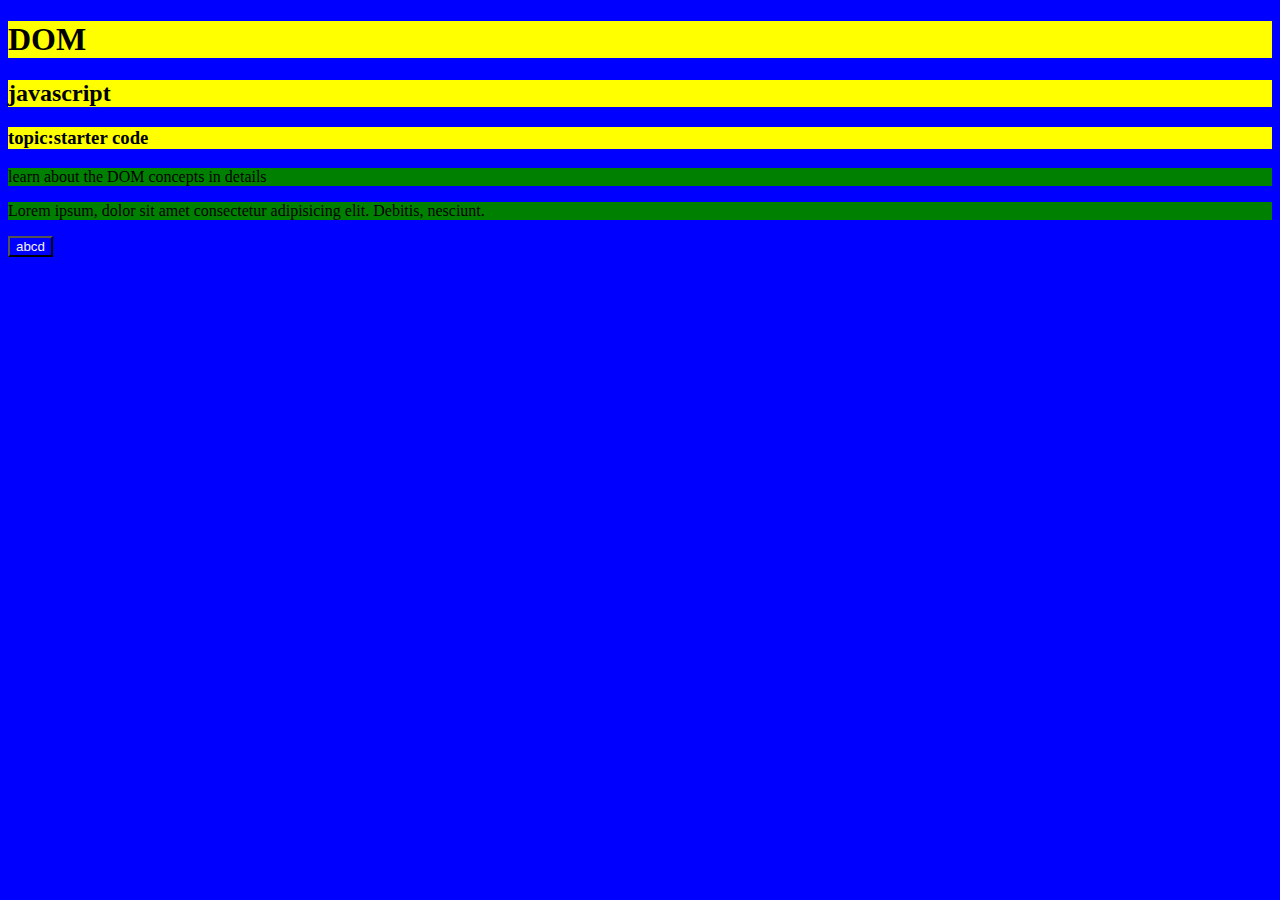
<file: DOM/index.html>
<!DOCTYPE html>
<html lang="en">
  <head>
    <meta charset="UTF-8" />
    <meta name="viewport" content="width=device-width, initial-scale=1.0" />
    <link rel="stylesheet" href="index.css">
    <title>DOM</title>
  </head>
  <body>
    <header>
        <h1 class="id">
            DOM
        </h1>
        <h2 class="id">javascript</h2>
        <h3 class="id">topic:starter code</h3>
        <p>learn about the DOM concepts in details</p>
        <p>Lorem ipsum, dolor sit amet consectetur adipisicing elit. Debitis, nesciunt.</p>
    </header>
    <button class="click">click me!</button>
  </body>
  <script src="DOM_modification.js"></script>
  <script src="domProperties.js"></script>
  
  <!-- if we put the script before body it will show null. as if we put script before it will not access   DOM -->
</html>
</file>
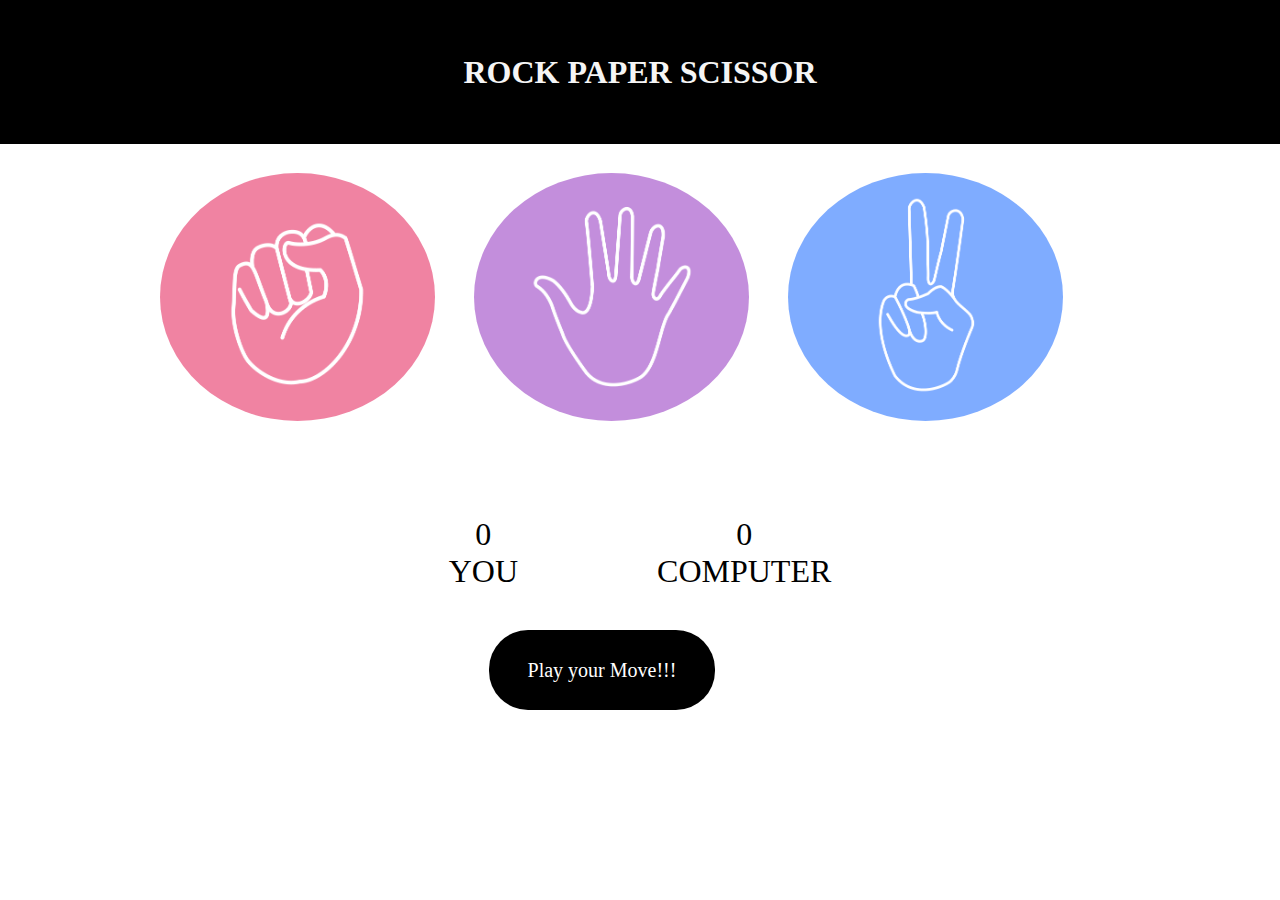
<file: project/index.html>
<!DOCTYPE html>
<html lang="en">
<head>
    <meta charset="UTF-8">
    <meta name="viewport" content="width=device-width, initial-scale=1.0">
    <title>Rock Paper Scissor</title>
    <link rel="stylesheet" href="index.css">
</head>
<body>
    <header>
        <h1>ROCK PAPER SCISSOR</h1>
    </header>
    <section class="options">
    <div class="choices">
      <div class="choice"  id="rock" >
        <img src="images\rock.png" alt="">
    </div>
       <div class="choice" id="paper">
        <img   src="images\paper.png" alt="">
    </div>
       <div class="choice" id="scissor">
        <img   src="images\scissors.png" alt="">
    </div>
</section>
       
    </div>
    <div class="scoreboard">
        <div class="score">
            <p id="user">0</p>
            <p>YOU</p>
        </div>
        <div class="score">
            <p id="comp">0</p>
            <p>COMPUTER</p>
        </div>
    </div>
    <div class="message">
        <p id="msg">Play your Move!!!</p>
    </div>
</body>
<script src="java.js"></script>
</html>04
</file>
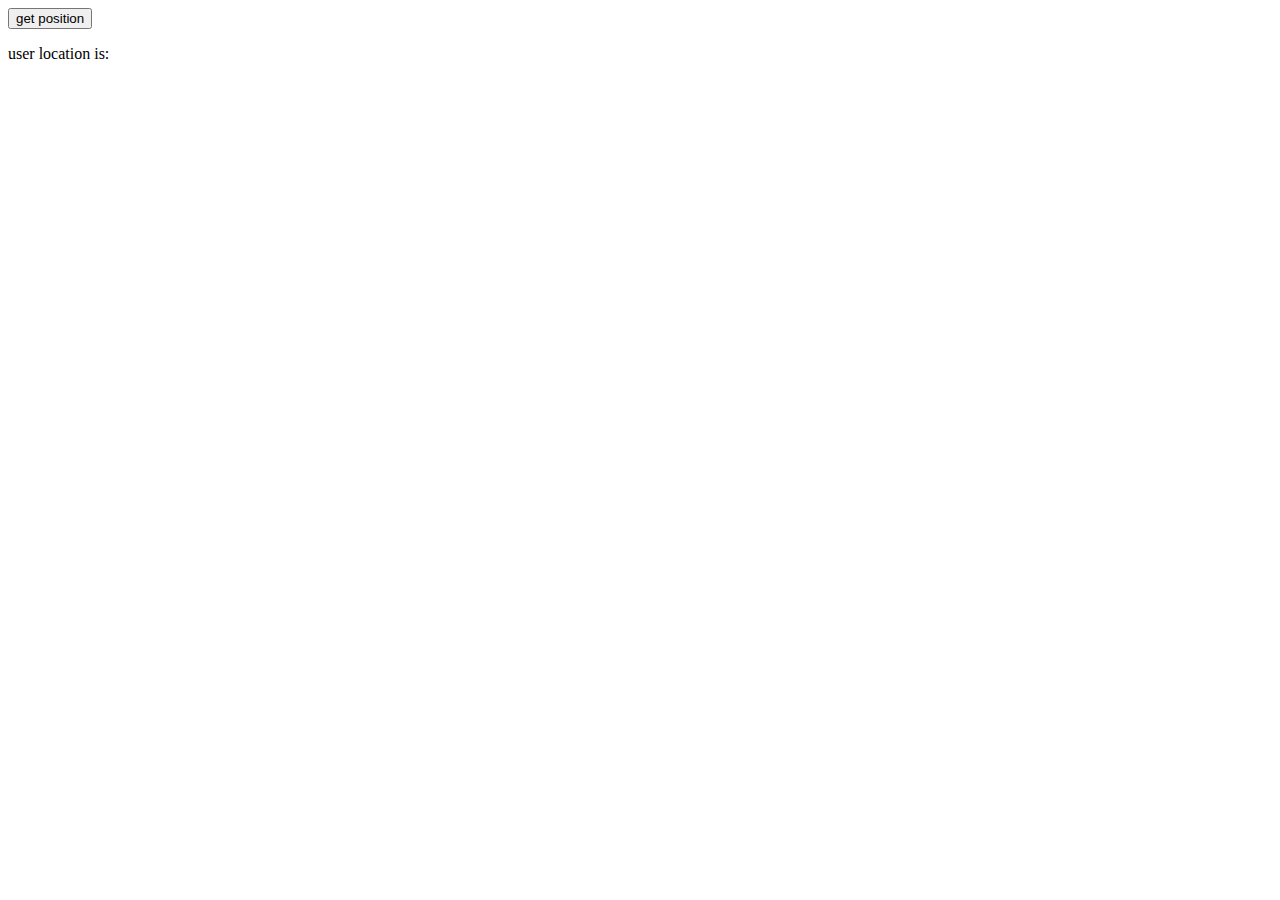
<file: current location/position.html>
<!DOCTYPE html>
<html lang="en">
<head>
    <meta charset="UTF-8">
    <meta name="viewport" content="width=device-width, initial-scale=1.0">
    <title>longitude and latitude of the user</title>
</head>
<body>
    <button class="positionuser">get position</button>

    <p class="location">user location is:</p>
</body>
<script src="postion.js"></script>
</html>
</file>
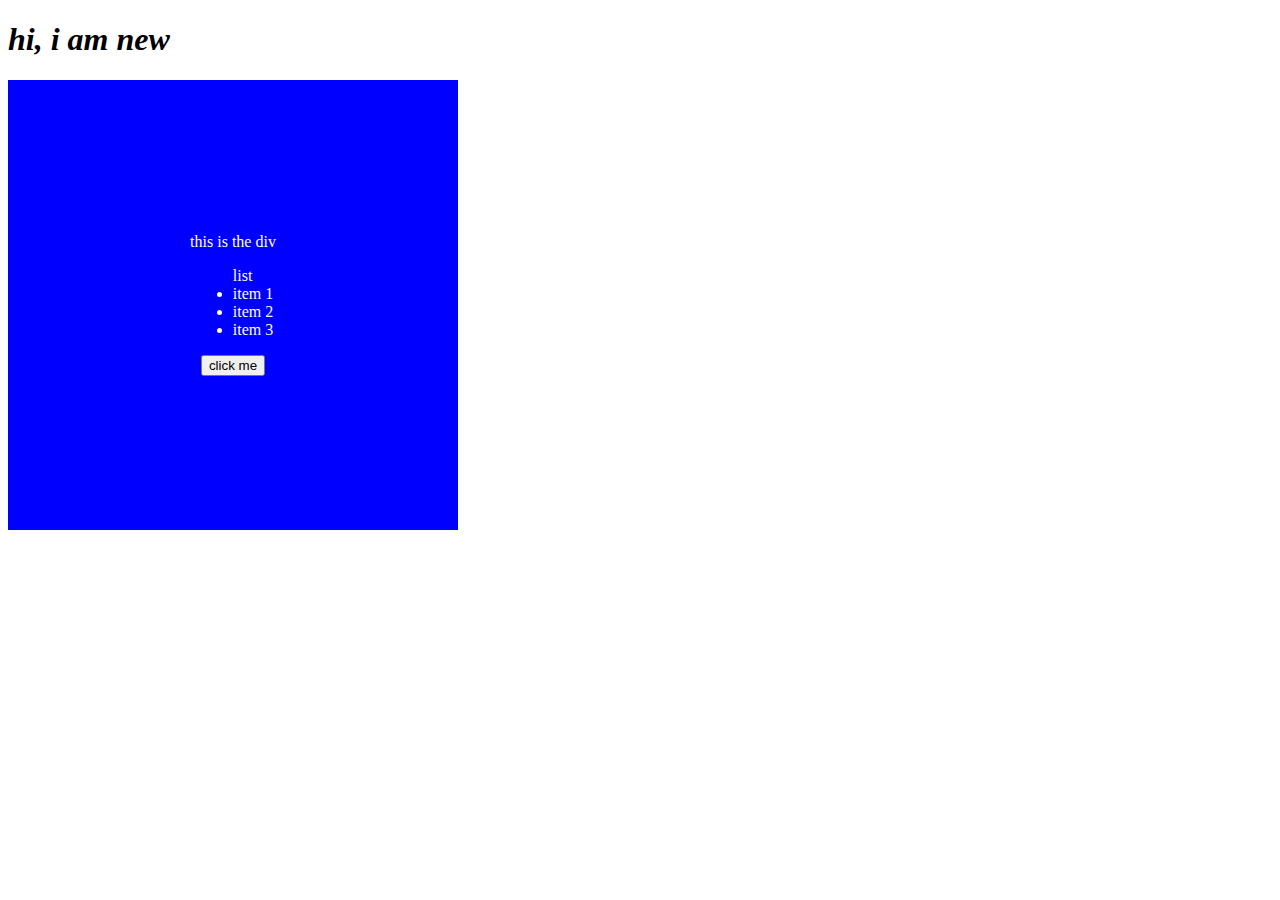
<file: DOM/attribute.html>
<!DOCTYPE html>
<html lang="en">
<head>
    <meta charset="UTF-8">
    <meta name="viewport" content="width=device-width, initial-scale=1.0">
    <title>attribute</title>
    <link rel="stylesheet" href="attribute.css">
</head>
<body>
    <div id="box" name="jsdiv">this is the div
        <ul>list
            <li>item 1</li>
            <li>item 2</li>
            <li>item 3</li>
        </ul>
    </div>
    <p class="para">this is the line</p>
    
</body>
<!-- <script src="attribute.js"></script>  -->
<script src="insertElement.js"></script>
<!-- <script src="classList.js"></script> -->
</html>
</file>
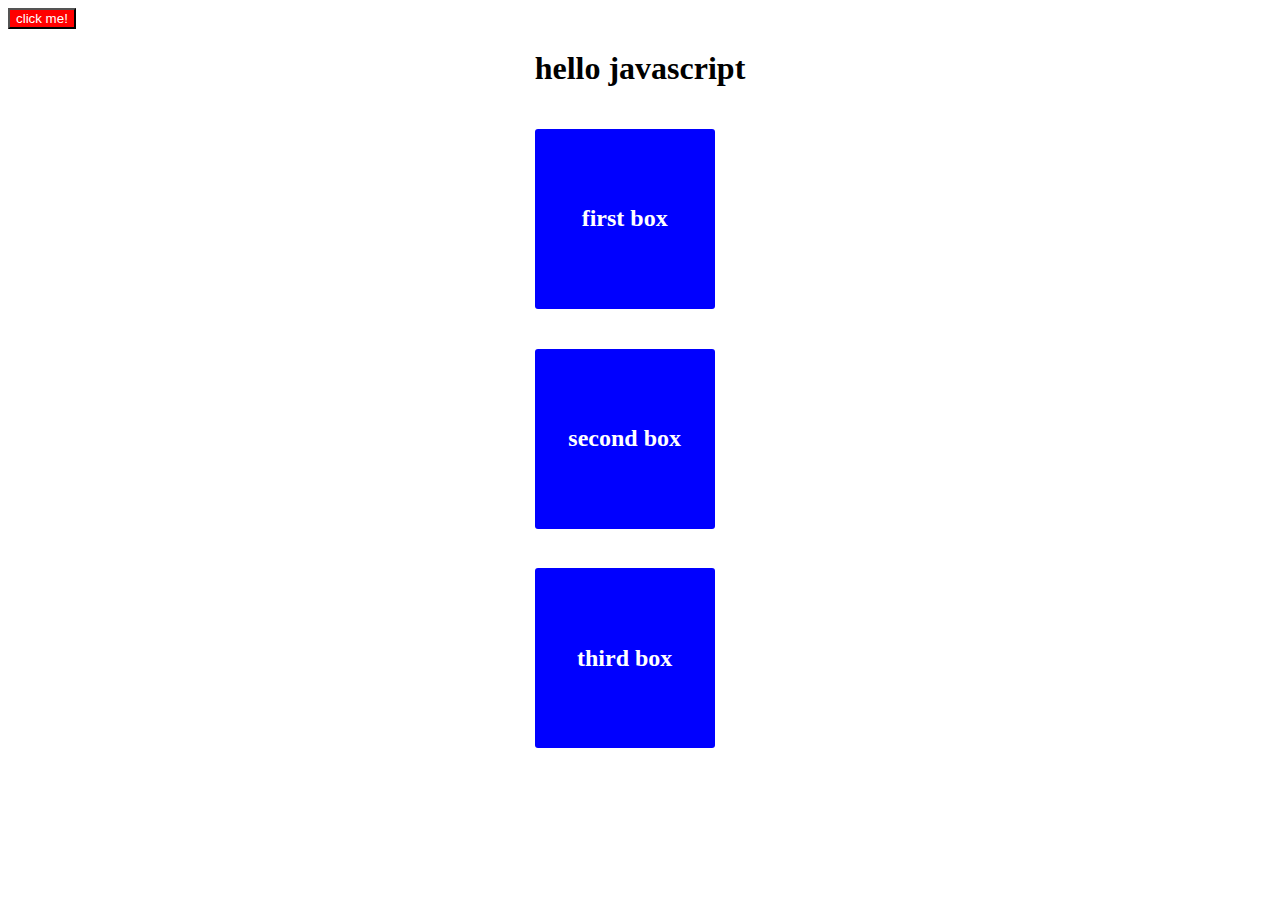
<file: DOM/ques.html>
<!DOCTYPE html>
<html lang="en">
  <head>
    <meta charset="UTF-8" />
    <meta name="viewport" content="width=device-width, initial-scale=1.0" />
    <title>question DOM</title>
    <link rel="stylesheet" href="ques.css" />
  </head>
  <body>
    <header>
      <h1>hello javascript</h1>
      <h2 class="box">first box</h2>
      <h2 class="box">second box</h2>
      <h2 class="box">third box</h2>
    </header>
  </body>
  <!-- <script src="pq1.js"></script> -->
  <!-- <script src="pq2.js"></script> -->
  <script src="pq3.js"></script>
</html>
</file>
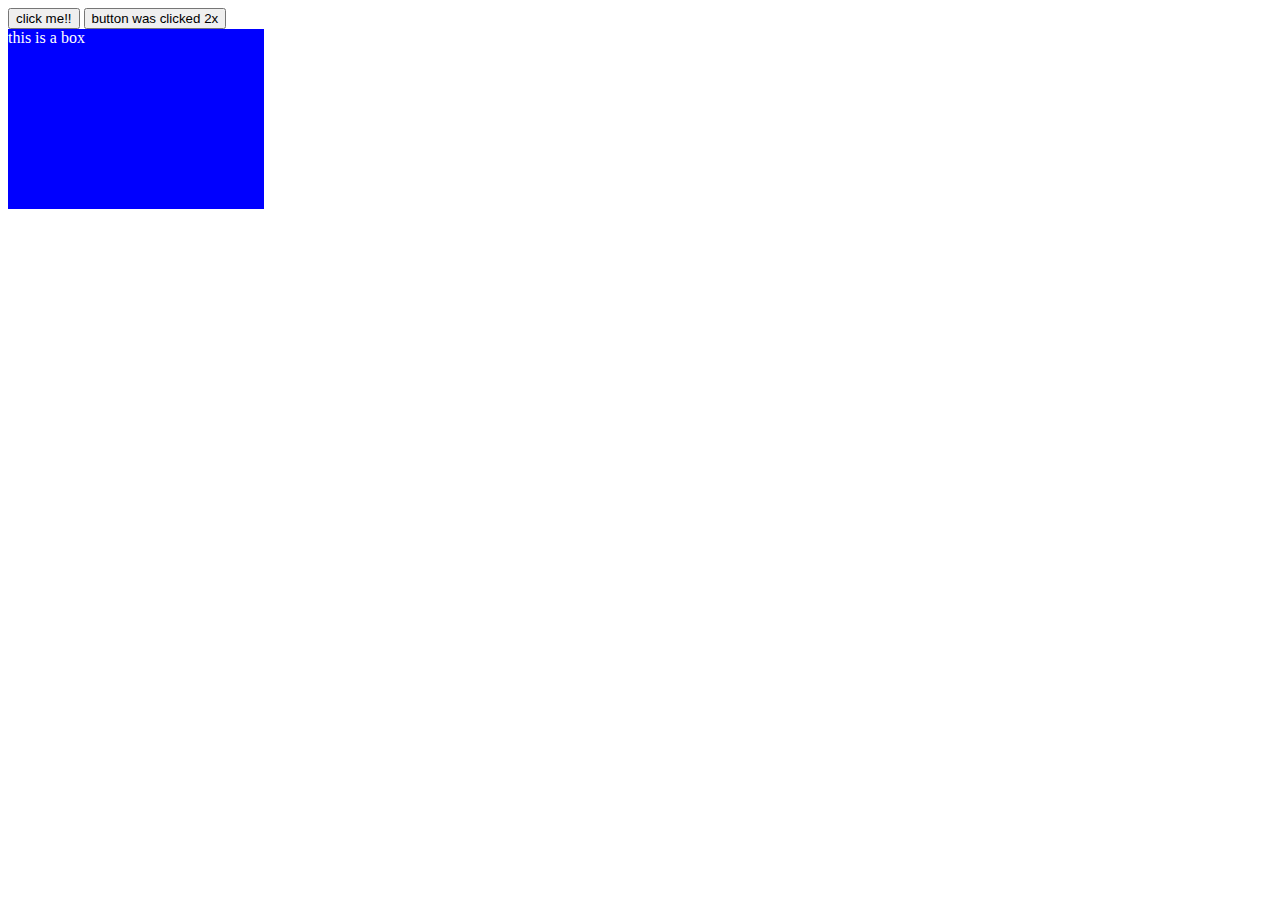
<file: EVENTS/EVENTS.html>
<!DOCTYPE html>
<html lang="en">
<head>
    <meta charset="UTF-8">
    <meta name="viewport" content="width=device-width, initial-scale=1.0">
    <title>events</title>
    <link rel="stylesheet" href="event.css">
</head>
<body>
    <button class="btn1">click me!!</button>
    <!-- we use single under double inverted comma  -->
     <button class="btn2">button was clicked 2x</button>

     <div  >this is a box</div>
</body>
<!-- <script src="event.js"></script> -->
<script src="eventListener.js"></script>
</html>
</file>
<file: DOM/index.css>
body{
    background-color: purple;
}
.id{
    background-color: yellow;
}
h3{
    background-color: blue;
}
p{
    background-color: green;
}
.click{
    background-color: blue;
    color: whitesmoke;
}
</file>
<file: project/index.css>
* {
  margin: 0;
  padding: 0;
  text-align: center;
}
header {
  width: 100vw;
  height: 16vh;
  background-color: black;
  color: whitesmoke;
  display: flex;
  align-items: center;
  justify-content: center;
}
.choices {
  display: flex;
  justify-content: center;
  align-items: center;
  
}
.choice { 
  margin: 29px;
  width: 256px;
  height: 214px;
}
img{
   width: 275px;;
  border-radius: 50%;
  object-fit: cover;
  height: 248px;
  position: relative;
  right: 38px;
}

img:hover{
    
    opacity: 0.5;
    border: solid black ;
    cursor: pointer;
    background-color: black;
}
.scoreboard{
    display: flex;
    justify-content: center;
    align-items: center;
    gap: 139px;
    margin-top: 100px
}
.score{
    font-size: 2rem;
    gap: 5px;
}
#msg{
    background-color: black;
  color: white;
  line-height: 4;
  font-size: 20px;
  border-radius: 39px;
  width: 226px;
  position: relative;
  left: 8px;
  top: 19px;
}
.message{
    display: flex;
  justify-content: center;
  left: -46px;
  position: relative;
  bottom: -21px;
}
.message:hover{
    opacity: 0.5;
}
</file>
<file: DOM/attribute.css>
div{
    width: 50vh;
    height: 50vh;
    background-color: blue;
}
.para{
    background-color: red;
    color: white;
}

.newpara{
    background-color: green;
}
</file>
<file: DOM/ques.css>
.box{
    background-color: blue;
    color: white;
    border-radius: 3px;
    border: 3px;
    width: 20vh;
    height: 20vh;
    display: flex;
    justify-content: center;
    align-items: center;
}
header{
    display: grid;
    align-items: center;
    justify-content: center;
}
</file>
<file: EVENTS/event.css>
div{
    width: 20vw;
    height: 20vh;
    background-color: blue;
    color: white;
}
</file>
